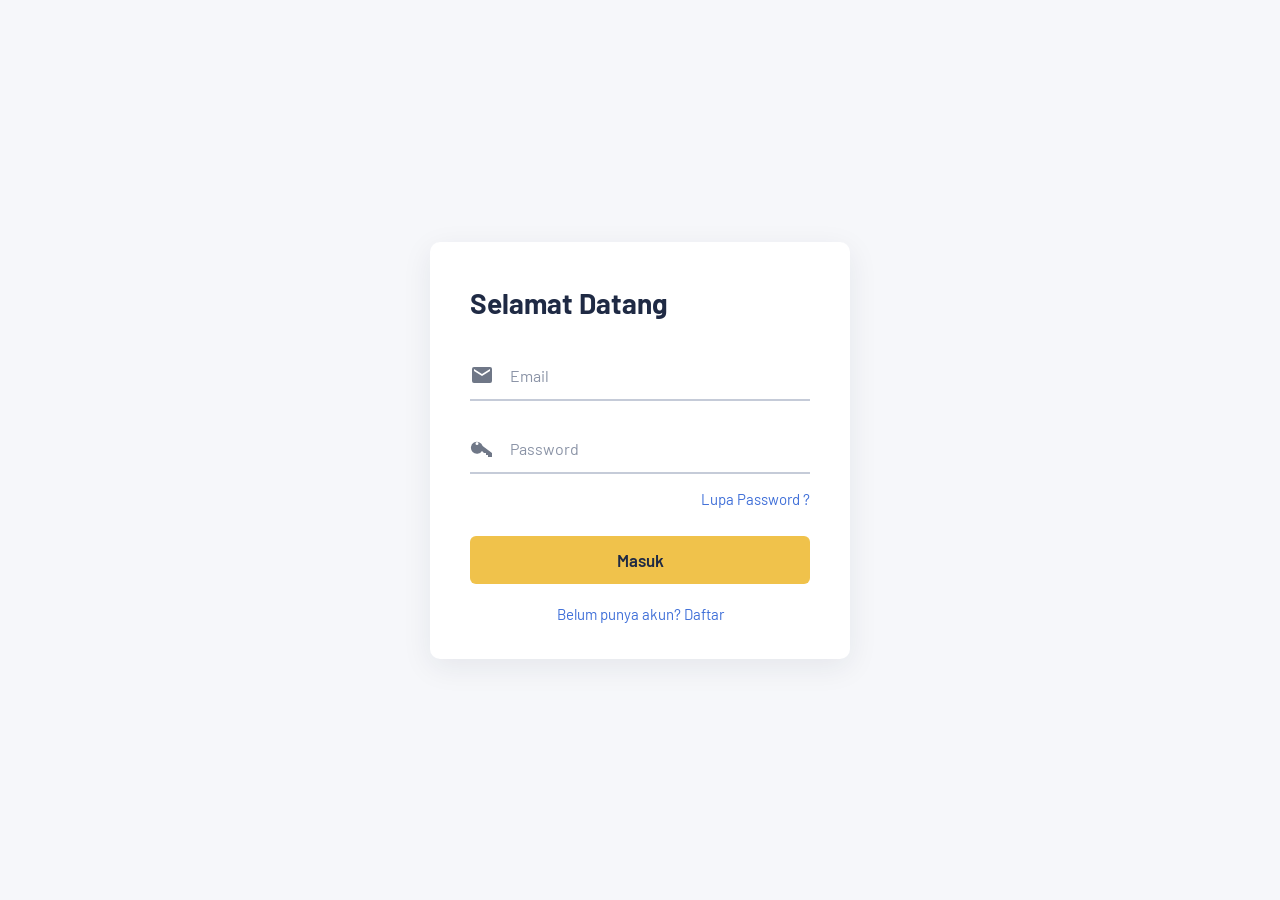
<file: index.html>
<!DOCTYPE html>
<html lang="id" data-publik>
<head>
  <meta charset="UTF-8" />
  <meta name="viewport" content="width=device-width, initial-scale=1" />
  <title>Login — SITTA Universitas Terbuka</title>

  <!-- Google Fonts -->
  <link rel="preconnect" href="https://fonts.googleapis.com" />
  <link href="https://fonts.googleapis.com/css2?family=Barlow:wght@400;500;600;700&display=swap" rel="stylesheet" />

  <!-- CSS Eksternal -->
  <link rel="stylesheet" href="css/style.css" />

<!-- data -> fungsi bersama -> logika halaman -->
<script src="js/dataBahanAjar.js"></script>
<script src="js/common.js"></script>
</head>
<body>

  <!-- ===== Form Login ===== -->
  <main class="login-card">
    <h1>Selamat Datang</h1>

    <form id="formLogin" novalidate>

      <!-- Input Email -->
      <div class="field">
        <svg viewBox="0 0 24 24" aria-hidden="true">
          <path d="M20 4H4a2 2 0 0 0-2 2v12a2 2 0 0 0 2 2h16a2 2 0 0 0 2-2V6a2 2 0 0 0-2-2Zm0 4-8 5-8-5V6l8 5 8-5v2Z"/>
        </svg>
        <input type="email" id="email" placeholder="Email"
               autocomplete="username" aria-label="Email" />
      </div>

      <!-- Input Password -->
      <div class="field">
        <svg viewBox="0 0 24 24" aria-hidden="true">
          <path d="M12.65 10A6 6 0 1 0 12 14.9L14 17h2v2h2v2h4v-4l-9.35-7ZM7 9a1.5 1.5 0 1 1 0-3 1.5 1.5 0 0 1 0 3Z"/>
        </svg>
        <input type="password" id="password" placeholder="Password"
               autocomplete="current-password" aria-label="Password" />
      </div>

      <!-- Lupa Password -->
      <button type="button" class="link-btn forgot" id="btnLupa">
        Lupa Password ?
      </button>

      <!-- Tombol Login -->
      <button type="submit" class="btn-login">Masuk</button>
    </form>

    <!-- Link Daftar -->
    <div class="register-row">
      <button type="button" class="link-btn" id="btnDaftar">
        Belum punya akun? Daftar
      </button>
    </div>
  </main>


  <!-- ===== Modal: Pesan (error / sukses) ===== -->
  <div class="overlay" id="modalPesan">
    <div class="modal" id="boxPesan"
         role="alertdialog" aria-modal="true" aria-labelledby="pesanJudul">
      <h2 id="pesanJudul"></h2>
      <p  id="pesanIsi"></p>
      <button type="button" class="btn-login" id="pesanOk">OK</button>
    </div>
  </div>

  <!-- ===== Modal: Lupa Password ===== -->
  <div class="overlay" id="modalLupa">
    <div class="modal" role="dialog" aria-modal="true" aria-labelledby="lupaJudul">
      <button type="button" class="close" data-close="modalLupa" aria-label="Tutup">&times;</button>
      <h2 id="lupaJudul">Lupa Password</h2>
      <p>Masukkan email yang terdaftar. Kami akan mengirim tautan untuk mengatur ulang password.</p>
      <form id="formLupa" novalidate>
        <div class="field">
          <svg viewBox="0 0 24 24" aria-hidden="true">
            <path d="M20 4H4a2 2 0 0 0-2 2v12a2 2 0 0 0 2 2h16a2 2 0 0 0 2-2V6a2 2 0 0 0-2-2Zm0 4-8 5-8-5V6l8 5 8-5v2Z"/>
          </svg>
          <input type="email" id="lupaEmail" placeholder="Email" aria-label="Email" />
        </div>
        <button type="submit" class="btn-login">Kirim Tautan</button>
        <div class="msg" id="lupaMsg"></div>
      </form>
    </div>
  </div>

  <!-- ===== Modal: Daftar ===== -->
  <div class="overlay" id="modalDaftar">
    <div class="modal" role="dialog" aria-modal="true" aria-labelledby="daftarJudul">
      <button type="button" class="close" data-close="modalDaftar" aria-label="Tutup">&times;</button>
      <h2 id="daftarJudul">Daftar Akun</h2>
      <p>Buat akun baru untuk mulai menggunakan website.</p>
      <form id="formDaftar" novalidate>
        <div class="field">
          <input type="email"    id="daftarEmail" placeholder="Email"                          aria-label="Email" />
        </div>
        <div class="field">
          <input type="password" id="daftarPass"  placeholder="Password (minimal 6 karakter)"  aria-label="Password" />
        </div>
        <div class="field">
          <input type="password" id="daftarPass2" placeholder="Ulangi password"                aria-label="Ulangi password" />
        </div>
        <button type="submit" class="btn-login">Daftar</button>
        <div class="msg" id="daftarMsg"></div>
      </form>
    </div>
  </div>


  <!-- ===== JavaScript Eksternal ===== -->
<script src="js/login.js"></script>
</body>
</html>
</file>
<file: css/style.css>
/* ============================================================
   style.css — SITTA Universitas Terbuka

   Daftar isi:
     1. Login            index.html      (body tanpa class)
     2. Dashboard        dashboard.html  (body.dashboard-page)
     3. Dashboard: DO, Laporan, Histori  (body.dashboard-page)
     4. Tracking         tracking.html   (body.tracking-page)
     5. Informasi Stok   stok.html       (body.stok-page)

   Agar nama class yang sama (.navbar, .field, .panel, .badge, .bar,
   .stat, main, h1, dll.) tidak saling menimpa antar halaman, setiap
   bagian dibatasi oleh class pada <body>:
     <body class="dashboard-page">   dashboard.html
     <body class="tracking-page">    tracking.html
     <body class="stok-page">        stok.html
     <body>                          index.html (login, tanpa class)
   ============================================================ */

/* Reset dasar untuk semua halaman */
* {
  box-sizing: border-box;
  margin: 0;
  padding: 0;
}

/* ============================================================
   1. LOGIN (index.html)
   Berlaku hanya jika <body> tidak memakai class halaman lain.
   ============================================================ */

:root {
  --bg: #f6f7fa;
  --card: #ffffff;
  --ink: #1f2a44;
  --muted: #8a93a6;
  --line: #c5cbd8;
  --link: #3f6fd8;
  --yellow: #f0c24b;
  --yellow-dark: #e2b035;
  --danger: #d64545;
  --ok: #2e9b5f;
}

body:not(.dashboard-page, .tracking-page, .stok-page) {
  font-family: "Barlow", "Segoe UI", Arial, sans-serif;
  background: var(--bg);
  color: var(--ink);
  min-height: 100vh;
  display: flex;
  align-items: center;
  justify-content: center;
  padding: 24px;
}

/* ---------- Kartu login ---------- */
body:not(.dashboard-page, .tracking-page, .stok-page) .login-card {
  width: 100%;
  max-width: 420px;
  background: var(--card);
  padding: 44px 40px 36px;
  border-radius: 10px;
  box-shadow: 0 8px 30px rgba(31, 42, 68, .08);
}

body:not(.dashboard-page, .tracking-page, .stok-page) .login-card h1 {
  font-size: 28px;
  font-weight: 700;
  margin-bottom: 32px;
}

body:not(.dashboard-page, .tracking-page, .stok-page) .field {
  display: flex;
  align-items: center;
  gap: 16px;
  border-bottom: 2px solid var(--line);
  padding: 6px 0;
  margin-bottom: 24px;
  transition: border-color .2s;
}

body:not(.dashboard-page, .tracking-page, .stok-page) .field:focus-within {
  border-color: var(--ink);
}

body:not(.dashboard-page, .tracking-page, .stok-page) .field svg {
  width: 24px;
  height: 24px;
  flex-shrink: 0;
  fill: #6f7787;
}

body:not(.dashboard-page, .tracking-page, .stok-page) .field input {
  flex: 1;
  border: none;
  outline: none;
  background: transparent;
  font: inherit;
  font-size: 16px;
  padding: 8px 0;
  color: var(--ink);
}

body:not(.dashboard-page, .tracking-page, .stok-page) .field input::placeholder {
  color: var(--muted);
}

body:not(.dashboard-page, .tracking-page, .stok-page) .link-btn {
  background: none;
  border: none;
  font: inherit;
  font-size: 15px;
  color: var(--link);
  cursor: pointer;
}

body:not(.dashboard-page, .tracking-page, .stok-page) .link-btn:hover {
  text-decoration: underline;
}

body:not(.dashboard-page, .tracking-page, .stok-page) .forgot {
  display: block;
  margin-left: auto;
  margin-top: -8px;
}

body:not(.dashboard-page, .tracking-page, .stok-page) .btn-login {
  width: 100%;
  margin-top: 28px;
  padding: 14px;
  border: none;
  border-radius: 6px;
  background: var(--yellow);
  color: var(--ink);
  font: inherit;
  font-size: 17px;
  font-weight: 600;
  cursor: pointer;
  transition: background .2s;
}

body:not(.dashboard-page, .tracking-page, .stok-page) .btn-login:hover {
  background: var(--yellow-dark);
}

body:not(.dashboard-page, .tracking-page, .stok-page) .register-row {
  text-align: center;
  margin-top: 20px;
}

body:not(.dashboard-page, .tracking-page, .stok-page) :focus-visible {
  outline: 3px solid var(--link);
  outline-offset: 2px;
}

/* ---------- Modal / pop-up ---------- */
body:not(.dashboard-page, .tracking-page, .stok-page) .overlay {
  position: fixed;
  inset: 0;
  background: rgba(20, 27, 45, .55);
  display: none;
  align-items: center;
  justify-content: center;
  padding: 24px;
  z-index: 10;
}

body:not(.dashboard-page, .tracking-page, .stok-page) .overlay.show {
  display: flex;
}

body:not(.dashboard-page, .tracking-page, .stok-page) .modal {
  width: 100%;
  max-width: 400px;
  background: var(--card);
  border-radius: 10px;
  padding: 32px 30px 28px;
  position: relative;
  animation: pop .18s ease-out;
}

@keyframes pop {
  from { transform: translateY(12px) scale(.97); opacity: 0; }
  to   { transform: none; opacity: 1; }
}

@media (prefers-reduced-motion: reduce) {
  body:not(.dashboard-page, .tracking-page, .stok-page) .modal { animation: none; }
}

body:not(.dashboard-page, .tracking-page, .stok-page) .modal h2 {
  font-size: 22px;
  margin-bottom: 8px;
}

body:not(.dashboard-page, .tracking-page, .stok-page) .modal p {
  color: #4b556b;
  font-size: 15px;
  line-height: 1.5;
  margin-bottom: 20px;
}

body:not(.dashboard-page, .tracking-page, .stok-page) .modal .close {
  position: absolute;
  top: 12px;
  right: 14px;
  border: none;
  background: none;
  font-size: 26px;
  line-height: 1;
  color: var(--muted);
  cursor: pointer;
}

body:not(.dashboard-page, .tracking-page, .stok-page) .modal .field {
  margin-bottom: 18px;
}

body:not(.dashboard-page, .tracking-page, .stok-page) .modal .btn-login {
  margin-top: 8px;
}

body:not(.dashboard-page, .tracking-page, .stok-page) .modal.error h2 {
  color: var(--danger);
}

body:not(.dashboard-page, .tracking-page, .stok-page) .modal.success h2 {
  color: var(--ok);
}

body:not(.dashboard-page, .tracking-page, .stok-page) .msg {
  font-size: 14px;
  margin-top: 12px;
  min-height: 18px;
}

body:not(.dashboard-page, .tracking-page, .stok-page) .msg.err {
  color: var(--danger);
}

body:not(.dashboard-page, .tracking-page, .stok-page) .msg.ok {
  color: var(--ok);
}

/* ---------- Responsive ---------- */
@media (max-width: 480px) {
  body:not(.dashboard-page, .tracking-page, .stok-page) .login-card {
    padding: 32px 22px 28px;
  }
}

/* ============================================================
   2. DASHBOARD (dashboard.html)
   Tema Universitas Terbuka: top bar kuning, navbar putih, shortcut cards.
   ============================================================ */

/* ── Variabel Tambahan ── */
:root {
  --ut-yellow:      #f5c400;
  --ut-yellow-dark: #d9ae00;
  --ut-blue:        #003087;
  --ut-blue-light:  #1a4faa;
  --ut-white:       #ffffff;
  --ut-bg:          #f4f5f7;
  --ut-border:      #dde1ea;
  --ut-text:        #1f2a44;
  --ut-muted:       #6b7280;
  --ut-shadow:      0 2px 10px rgba(0, 48, 135, .10);
  --ut-radius:      8px;
}

/* ── Reset body untuk dashboard ── */
body.dashboard-page {
  font-family: "Barlow", "Segoe UI", Arial, sans-serif;
  background: var(--ut-bg);
  color: var(--ut-text);
  margin: 0;
  padding: 0;
  min-height: 100vh;
  display: block;           /* override flex dari halaman login */
  align-items: unset;
  justify-content: unset;
}

/* ============================================================
   TOP BAR (kuning) — seperti baris pengumuman di ut.ac.id
   ============================================================ */
body:is(.dashboard-page, .tracking-page, .stok-page) .topbar {
  background: var(--ut-yellow);
  padding: 6px 32px;
  display: flex;
  align-items: center;
  justify-content: space-between;
  gap: 12px;
  min-height: 38px;
}

body:is(.dashboard-page, .tracking-page, .stok-page) .topbar-left {
  display: flex;
  align-items: center;
  gap: 8px;
  font-size: 13px;
  font-weight: 500;
  color: var(--ut-blue);
}

body:is(.dashboard-page, .tracking-page, .stok-page) .topbar-left .topbar-icon {
  font-size: 15px;
}

body:is(.dashboard-page, .tracking-page, .stok-page) .topbar-right {
  display: flex;
  align-items: center;
  gap: 14px;
}

/* Kotak pencarian di top bar */
body:is(.dashboard-page, .tracking-page, .stok-page) .topbar-search {
  display: flex;
  align-items: center;
  background: var(--ut-white);
  border-radius: 20px;
  padding: 4px 12px;
  gap: 6px;
  border: 1.5px solid rgba(0,48,135,.15);
}

body:is(.dashboard-page, .tracking-page, .stok-page) .topbar-search input {
  border: none;
  outline: none;
  font: inherit;
  font-size: 13px;
  width: 180px;
  background: transparent;
  color: var(--ut-text);
}

body:is(.dashboard-page, .tracking-page, .stok-page) .topbar-search input::placeholder { color: var(--ut-muted); }

body:is(.dashboard-page, .tracking-page, .stok-page) .topbar-search svg {
  width: 15px; height: 15px;
  fill: var(--ut-muted);
  flex-shrink: 0;
}

/* Info pengguna di top bar kanan */
body:is(.dashboard-page, .tracking-page, .stok-page) .topbar-user {
  display: flex;
  align-items: center;
  gap: 8px;
  font-size: 13px;
  font-weight: 500;
  color: var(--ut-blue);
}

body:is(.dashboard-page, .tracking-page, .stok-page) .topbar-avatar {
  width: 28px; height: 28px;
  background: var(--ut-blue);
  border-radius: 50%;
  display: flex; align-items: center; justify-content: center;
  color: var(--ut-white);
  font-size: 12px;
  font-weight: 700;
}

body:is(.dashboard-page, .tracking-page, .stok-page) .topbar-logout {
  background: none;
  border: 1.5px solid var(--ut-blue);
  border-radius: 4px;
  padding: 3px 10px;
  font: inherit;
  font-size: 12px;
  font-weight: 600;
  color: var(--ut-blue);
  cursor: pointer;
  transition: all .18s;
}

body:is(.dashboard-page, .tracking-page, .stok-page) .topbar-logout:hover {
  background: var(--ut-blue);
  color: var(--ut-white);
}

/* ============================================================
   NAVBAR (putih) — seperti baris navigasi utama di ut.ac.id
   ============================================================ */
body:is(.dashboard-page, .tracking-page, .stok-page) .navbar {
  background: var(--ut-white);
  border-bottom: 1px solid var(--ut-border);
  box-shadow: var(--ut-shadow);
  position: sticky;
  top: 0;
  z-index: 100;
  padding: 0 32px;
  display: flex;
  align-items: center;
  justify-content: space-between;
  min-height: 62px;
}

/* Logo bagian kiri */
body:is(.dashboard-page, .tracking-page, .stok-page) .navbar-brand {
  display: flex;
  align-items: center;
  gap: 10px;
  text-decoration: none;
  flex-shrink: 0;
}

body:is(.dashboard-page, .tracking-page, .stok-page) .navbar-brand .brand-logo {
  width: 44px; height: 44px;
  background: var(--ut-blue);
  border-radius: 50%;
  display: flex; align-items: center; justify-content: center;
  color: var(--ut-white);
  font-size: 14px;
  font-weight: 800;
  letter-spacing: -0.5px;
  border: 2px solid var(--ut-yellow);
}

body:is(.dashboard-page, .tracking-page, .stok-page) .navbar-brand .brand-text {
  display: flex;
  flex-direction: column;
  line-height: 1.2;
}

body:is(.dashboard-page, .tracking-page, .stok-page) .navbar-brand .brand-name {
  font-size: 14px;
  font-weight: 700;
  color: var(--ut-blue);
}

body:is(.dashboard-page, .tracking-page, .stok-page) .navbar-brand .brand-sub {
  font-size: 10px;
  color: var(--ut-muted);
  font-weight: 400;
}

/* Menu navigasi utama */
body:is(.dashboard-page, .tracking-page, .stok-page) .menu {
  list-style: none;
  display: flex;
  align-items: center;
  gap: 4px;
  margin: 0;
  padding: 0;
}

body:is(.dashboard-page, .tracking-page, .stok-page) .menu > li > a,
body:is(.dashboard-page, .tracking-page, .stok-page) .menu > li > .drop-btn {
  display: inline-flex;
  align-items: center;
  gap: 4px;
  padding: 8px 14px;
  font: inherit;
  font-size: 14px;
  font-weight: 500;
  color: var(--ut-text);
  text-decoration: none;
  border: none;
  background: none;
  cursor: pointer;
  border-radius: var(--ut-radius);
  transition: background .18s, color .18s;
  white-space: nowrap;
}

body:is(.dashboard-page, .tracking-page, .stok-page) .menu > li > a:hover,
body:is(.dashboard-page, .tracking-page, .stok-page) .menu > li > .drop-btn:hover {
  background: rgba(0, 48, 135, .07);
  color: var(--ut-blue);
}

body:is(.dashboard-page, .tracking-page, .stok-page) .menu > li > a.active,
body:is(.dashboard-page, .tracking-page, .stok-page) .menu > li > a:focus {
  background: rgba(0, 48, 135, .10);
  color: var(--ut-blue);
  font-weight: 600;
}

/* Tombol MyUT / aksi utama */
body:is(.dashboard-page, .tracking-page, .stok-page) .btn-myut {
  display: inline-flex;
  align-items: center;
  padding: 7px 18px;
  border: 2px solid var(--ut-blue);
  border-radius: var(--ut-radius);
  font: inherit;
  font-size: 14px;
  font-weight: 600;
  color: var(--ut-blue);
  background: none;
  cursor: pointer;
  text-decoration: none;
  transition: all .18s;
  white-space: nowrap;
}

body:is(.dashboard-page, .tracking-page, .stok-page) .btn-myut:hover {
  background: var(--ut-blue);
  color: var(--ut-white);
}

/* ── Dropdown ── */
body:is(.dashboard-page, .tracking-page, .stok-page) .dropdown {
  position: relative;
}

body:is(.dashboard-page, .tracking-page, .stok-page) .dropdown-menu {
  position: absolute;
  top: calc(100% + 6px);
  left: 0;
  background: var(--ut-white);
  border: 1px solid var(--ut-border);
  border-radius: var(--ut-radius);
  box-shadow: 0 8px 24px rgba(0,48,135,.12);
  list-style: none;
  padding: 6px 0;
  min-width: 220px;
  display: none;
  z-index: 200;
}

body:is(.dashboard-page, .tracking-page, .stok-page) .dropdown-menu li a {
  display: block;
  padding: 9px 18px;
  font-size: 13.5px;
  color: var(--ut-text);
  text-decoration: none;
  transition: background .15s;
}

body:is(.dashboard-page, .tracking-page, .stok-page) .dropdown-menu li a:hover {
  background: rgba(0,48,135,.07);
  color: var(--ut-blue);
}

body:is(.dashboard-page, .tracking-page, .stok-page) .dropdown.open > .dropdown-menu {
  display: block;
}

/* ── Hamburger (mobile) ── */
body:is(.dashboard-page, .tracking-page, .stok-page) .toggle {
  display: none;
  background: none;
  border: none;
  font-size: 22px;
  cursor: pointer;
  color: var(--ut-blue);
  padding: 4px 8px;
  border-radius: 6px;
}

body:is(.dashboard-page, .tracking-page, .stok-page) .toggle:hover { background: rgba(0,48,135,.08); }

/* ============================================================
   KONTEN UTAMA — Main
   ============================================================ */
body.dashboard-page main {
  max-width: 1100px;
  margin: 0 auto;
  padding: 36px 32px 60px;
}

/* Judul halaman */
body.dashboard-page main h1 {
  font-size: 24px;
  font-weight: 700;
  color: var(--ut-blue);
  margin-bottom: 4px;
}

/* Teks greeting (Selamat pagi/siang/sore) */
body.dashboard-page .greeting {
  font-size: 15px;
  color: var(--ut-muted);
  margin-bottom: 2px;
}

/* Jam live */
body.dashboard-page .clock {
  font-size: 13px;
  color: var(--ut-muted);
  margin-bottom: 32px;
  font-weight: 500;
}

/* ============================================================
   SHORTCUT CARDS — grid 4 kartu pintasan
   ============================================================ */
body.dashboard-page .shortcuts {
  display: grid;
  grid-template-columns: repeat(4, 1fr);
  gap: 18px;
  margin-top: 8px;
}

body.dashboard-page .shortcut {
  background: var(--ut-white);
  border: 1.5px solid var(--ut-border);
  border-radius: 10px;
  padding: 24px 20px;
  text-decoration: none;
  color: var(--ut-text);
  display: flex;
  flex-direction: column;
  gap: 8px;
  box-shadow: var(--ut-shadow);
  transition: border-color .2s, transform .2s, box-shadow .2s;
  position: relative;
  overflow: hidden;
}

/* Garis aksen kuning di atas kartu */
body.dashboard-page .shortcut::before {
  content: "";
  position: absolute;
  top: 0; left: 0; right: 0;
  height: 4px;
  background: var(--ut-yellow);
  border-radius: 10px 10px 0 0;
}

body.dashboard-page .shortcut:hover {
  border-color: var(--ut-blue);
  transform: translateY(-3px);
  box-shadow: 0 8px 24px rgba(0, 48, 135, .14);
}

body.dashboard-page .shortcut strong {
  font-size: 15px;
  font-weight: 700;
  color: var(--ut-blue);
}

body.dashboard-page .shortcut span {
  font-size: 13px;
  color: var(--ut-muted);
  line-height: 1.5;
}

/* ============================================================
   RESPONSIVE
   ============================================================ */
@media (max-width: 900px) {
  body.dashboard-page .shortcuts {
    grid-template-columns: repeat(2, 1fr);
  }

  body:is(.dashboard-page, .tracking-page, .stok-page) .topbar-search {
    display: none;
  }
}

@media (max-width: 700px) {
  body:is(.dashboard-page, .tracking-page, .stok-page) .navbar {
    padding: 0 16px;
    flex-wrap: wrap;
    gap: 8px;
  }

  body:is(.dashboard-page, .tracking-page, .stok-page) .toggle {
    display: block;
  }

  body:is(.dashboard-page, .tracking-page, .stok-page) .menu {
    display: none;
    flex-direction: column;
    align-items: flex-start;
    width: 100%;
    padding: 8px 0 12px;
    gap: 2px;
  }

  body:is(.dashboard-page, .tracking-page, .stok-page) .menu.open,
  body:is(.dashboard-page, .tracking-page, .stok-page) .menu.show {
    display: flex;
  }

  body:is(.dashboard-page, .tracking-page, .stok-page) .menu > li > a,
body:is(.dashboard-page, .tracking-page, .stok-page) .menu > li > .drop-btn {
    width: 100%;
    padding: 10px 12px;
  }

  body:is(.dashboard-page, .tracking-page, .stok-page) .dropdown-menu {
    position: static;
    box-shadow: none;
    border: none;
    border-left: 3px solid var(--ut-yellow);
    border-radius: 0;
    padding-left: 8px;
  }

  body.dashboard-page main {
    padding: 24px 16px 40px;
  }

  body.dashboard-page .shortcuts {
    grid-template-columns: 1fr;
  }

  body:is(.dashboard-page, .tracking-page, .stok-page) .topbar {
    padding: 6px 16px;
    flex-wrap: wrap;
  }
}

/* ============================================================
   3. DASHBOARD — Cari DO, Laporan & Histori
   Form pencarian DO dan panel monitoring / rekap / histori.
   ============================================================ */

/* =========================================================
   dashboard-do.css — gaya untuk kotak pencarian & hasil DO
   (sudah digabung ke style.css)
   ========================================================= */

body.dashboard-page .do-section {
  --do-kuning: #fdb913;
  --do-biru: #1a4a8a;
  --do-hijau: #1e8e4e;
  --do-oranye: #d9730d;
  --do-teks: #1f2a37;
  --do-abu: #6b7280;
  --do-garis: #e3e7ee;
  --do-latar: #ffffff;

  margin: 2rem 0;
  font-family: "Barlow", system-ui, sans-serif;
  color: var(--do-teks);
}

body.dashboard-page .do-section h2 {
  margin: 0 0 .25rem;
  font-size: 1.35rem;
  font-weight: 700;
}
body.dashboard-page .do-section .do-intro {
  margin: 0 0 1rem;
  color: var(--do-abu);
}

/* ---------- Form ---------- */
body.dashboard-page .do-form {
  display: flex;
  gap: .5rem;
  max-width: 560px;
}
body.dashboard-page .do-form input {
  flex: 1;
  min-width: 0;
  padding: .7rem .9rem;
  font: inherit;
  border: 1.5px solid var(--do-garis);
  border-radius: 6px;
  background: var(--do-latar);
}
body.dashboard-page .do-form input:focus-visible,
body.dashboard-page .do-form button:focus-visible {
  outline: 3px solid var(--do-biru);
  outline-offset: 2px;
}
body.dashboard-page .do-form button {
  padding: .7rem 1.4rem;
  font: inherit;
  font-weight: 600;
  color: #1b1b1b;
  background: var(--do-kuning);
  border: 0;
  border-radius: 6px;
  cursor: pointer;
}
body.dashboard-page .do-form button:hover:not(:disabled) { filter: brightness(.95); }
body.dashboard-page .do-form button:disabled { opacity: .6; cursor: wait; }

body.dashboard-page .do-hint {
  margin: .5rem 0 0;
  font-size: .85rem;
  color: var(--do-abu);
}

/* ---------- Hasil ---------- */
body.dashboard-page #hasilDO { margin-top: 1.25rem; max-width: 760px; }

body.dashboard-page .do-loading {
  padding: 1rem;
  color: var(--do-abu);
}
body.dashboard-page .do-error {
  padding: .9rem 1rem;
  color: #8a1c1c;
  background: #fdecec;
  border-left: 4px solid #d33;
  border-radius: 4px;
}

body.dashboard-page .do-card {
  background: var(--do-latar);
  border: 1px solid var(--do-garis);
  border-radius: 8px;
  padding: 1.25rem 1.5rem 1.5rem;
}

body.dashboard-page .do-head {
  display: flex;
  justify-content: space-between;
  align-items: flex-start;
  gap: 1rem;
  flex-wrap: wrap;
}
body.dashboard-page .do-label { margin: 0; font-size: .85rem; color: var(--do-abu); }
body.dashboard-page .do-nama { margin: .1rem 0; font-size: 1.5rem; font-weight: 700; }
body.dashboard-page .do-nim { margin: 0; color: var(--do-abu); font-size: .9rem; }

/* Badge status */
body.dashboard-page .badge {
  padding: .35rem .8rem;
  font-size: .85rem;
  font-weight: 600;
  border-radius: 999px;
  white-space: nowrap;
}
body.dashboard-page .badge-proses { background: #fdf0e1; color: #9a4f08; }
body.dashboard-page .badge-perjalanan { background: #e4edfa; color: #123a73; }
body.dashboard-page .badge-selesai { background: #e0f4e8; color: #136b38; }

/* Progress bar */
body.dashboard-page .do-progress {
  display: flex;
  align-items: center;
  gap: .75rem;
  margin: 1.25rem 0 1rem;
}
body.dashboard-page .bar {
  flex: 1;
  height: 12px;
  background: #eef1f6;
  border-radius: 999px;
  overflow: hidden;
}
body.dashboard-page .bar-fill {
  height: 100%;
  border-radius: 999px;
  transition: width .9s ease;
}
body.dashboard-page .bar-proses { background: var(--do-oranye); }
body.dashboard-page .bar-perjalanan { background: var(--do-biru); }
body.dashboard-page .bar-selesai { background: var(--do-hijau); }
body.dashboard-page .bar-persen { font-weight: 600; min-width: 3ch; text-align: right; }

/* Stepper */
body.dashboard-page .stepper {
  list-style: none;
  margin: 0 0 1.5rem;
  padding: 0;
  display: flex;
  justify-content: space-between;
  gap: .25rem;
}
body.dashboard-page .step {
  flex: 1;
  display: flex;
  flex-direction: column;
  align-items: center;
  text-align: center;
  gap: .4rem;
  font-size: .8rem;
  color: var(--do-abu);
}
body.dashboard-page .step-dot {
  width: 22px;
  height: 22px;
  display: grid;
  place-items: center;
  font-size: .75rem;
  color: #fff;
  background: #cfd5e0;
  border-radius: 50%;
}
body.dashboard-page .step.done .step-dot { background: var(--do-hijau); }
body.dashboard-page .step.current .step-dot { background: var(--do-biru); box-shadow: 0 0 0 4px #dbe6f7; }
body.dashboard-page .step.done,
body.dashboard-page .step.current { color: var(--do-teks); font-weight: 600; }

/* Tabel detail */
body.dashboard-page .do-table {
  width: 100%;
  border-collapse: collapse;
  margin-bottom: 1.5rem;
}
body.dashboard-page .do-table th,
body.dashboard-page .do-table td {
  padding: .65rem .25rem;
  text-align: left;
  border-bottom: 1px solid var(--do-garis);
}
body.dashboard-page .do-table th { width: 38%; font-weight: 500; color: var(--do-abu); }
body.dashboard-page .do-table .harga { font-weight: 700; font-size: 1.05rem; }

/* Riwayat */
body.dashboard-page .riwayat-judul { margin: 0 0 .6rem; font-size: 1rem; }
body.dashboard-page .riwayat {
  list-style: none;
  margin: 0;
  padding: 0 0 0 1rem;
  border-left: 2px solid var(--do-garis);
}
body.dashboard-page .riwayat li {
  position: relative;
  display: flex;
  flex-direction: column;
  padding: 0 0 .9rem .9rem;
}
body.dashboard-page .riwayat li::before {
  content: "";
  position: absolute;
  left: -1.4rem;
  top: .35rem;
  width: 10px;
  height: 10px;
  background: #cfd5e0;
  border-radius: 50%;
}
body.dashboard-page .riwayat li.latest::before { background: var(--do-biru); }
body.dashboard-page .riwayat time { font-size: .8rem; color: var(--do-abu); }
body.dashboard-page .riwayat li.latest span { font-weight: 600; }

/* Mobile */
@media (max-width: 600px) {
  body.dashboard-page .do-form { flex-direction: column; }
  body.dashboard-page .stepper { flex-direction: column; align-items: flex-start; gap: .6rem; }
  body.dashboard-page .step { flex-direction: row; text-align: left; gap: .6rem; }
  body.dashboard-page .do-table th { width: 42%; }
}

@media (prefers-reduced-motion: reduce) {
  body.dashboard-page .bar-fill { transition: none; }
}

/* =========================================================
   Panel Laporan & Histori
   ========================================================= */
body.dashboard-page .panel {
  --do-kuning: #fdb913;
  --do-biru: #1a4a8a;
  --do-hijau: #1e8e4e;
  --do-oranye: #d9730d;
  --do-teks: #1f2a37;
  --do-abu: #6b7280;
  --do-garis: #e3e7ee;

  margin: 2rem 0;
  padding: 1.25rem 1.5rem 1.5rem;
  font-family: "Barlow", system-ui, sans-serif;
  color: var(--do-teks);
  background: #fff;
  border: 1px solid var(--do-garis);
  border-top: 4px solid var(--do-kuning);
  border-radius: 8px;
}
body.dashboard-page .panel[hidden] { display: none; }

body.dashboard-page .panel-head {
  display: flex;
  justify-content: space-between;
  align-items: center;
  gap: 1rem;
  margin-bottom: 1rem;
}
body.dashboard-page .panel-head h2 { margin: 0; font-size: 1.3rem; font-weight: 700; }

body.dashboard-page .panel-close,
body.dashboard-page .btn-unduh,
body.dashboard-page .btn-detail {
  font: inherit;
  font-weight: 600;
  border-radius: 6px;
  cursor: pointer;
}
body.dashboard-page .panel-close {
  padding: .4rem .9rem;
  color: var(--do-teks);
  background: #fff;
  border: 1.5px solid var(--do-garis);
}
body.dashboard-page .panel-close:hover { background: #f3f5f9; }

body.dashboard-page .btn-unduh {
  padding: .6rem 1rem;
  color: #1b1b1b;
  background: var(--do-kuning);
  border: 0;
}
body.dashboard-page .btn-detail {
  padding: .3rem .7rem;
  font-size: .85rem;
  color: var(--do-biru);
  background: #fff;
  border: 1.5px solid var(--do-biru);
}
body.dashboard-page .btn-detail:hover { background: #e4edfa; }

body.dashboard-page .panel button:focus-visible,
body.dashboard-page .panel input:focus-visible,
body.dashboard-page .panel select:focus-visible {
  outline: 3px solid var(--do-biru);
  outline-offset: 2px;
}

/* Alat filter */
body.dashboard-page .panel-tools {
  display: flex;
  flex-wrap: wrap;
  gap: .5rem;
  margin-bottom: 1rem;
}
body.dashboard-page .panel-tools input,
body.dashboard-page .panel-tools select {
  padding: .6rem .8rem;
  font: inherit;
  background: #fff;
  border: 1.5px solid var(--do-garis);
  border-radius: 6px;
}
body.dashboard-page .panel-tools input { flex: 1; min-width: 220px; }

/* Tabel */
body.dashboard-page .tbl-wrap { overflow-x: auto; }
body.dashboard-page .tbl {
  width: 100%;
  border-collapse: collapse;
  font-size: .95rem;
}
body.dashboard-page .tbl caption {
  padding: 0 0 .4rem;
  text-align: left;
  font-weight: 700;
}
body.dashboard-page .tbl th,
body.dashboard-page .tbl td {
  padding: .6rem .6rem;
  text-align: left;
  vertical-align: middle;
  border-bottom: 1px solid var(--do-garis);
}
body.dashboard-page .tbl thead th {
  font-weight: 600;
  color: var(--do-abu);
  background: #f6f8fb;
  white-space: nowrap;
}
body.dashboard-page .tbl td.angka { text-align: right; white-space: nowrap; font-weight: 600; }
body.dashboard-page .tbl td.kosong { padding: 1.5rem; text-align: center; color: var(--do-abu); }

body.dashboard-page .kolom-progres { min-width: 150px; }
body.dashboard-page .progres-mini { display: flex; align-items: center; gap: .5rem; }
body.dashboard-page .progres-mini .bar { height: 8px; }
body.dashboard-page .progres-mini span { min-width: 3ch; font-size: .85rem; text-align: right; }

body.dashboard-page .badge-batal { background: #f1f2f4; color: #555b66; }

body.dashboard-page .panel-note { margin: .75rem 0 0; font-size: .9rem; color: var(--do-abu); }

/* Rekap */
body.dashboard-page .rekap-stats {
  display: grid;
  grid-template-columns: repeat(auto-fit, minmax(170px, 1fr));
  gap: .75rem;
  margin-bottom: 1.5rem;
}
body.dashboard-page .stat {
  display: flex;
  flex-direction: column;
  gap: .15rem;
  padding: .8rem 1rem;
  background: #f6f8fb;
  border-left: 4px solid var(--do-biru);
  border-radius: 4px;
}
body.dashboard-page .stat-nilai { font-size: 1.4rem; font-weight: 700; }
body.dashboard-page .stat-label { font-size: .85rem; color: var(--do-abu); }

body.dashboard-page .rekap-grid {
  display: grid;
  grid-template-columns: repeat(auto-fit, minmax(300px, 1fr));
  gap: 1.5rem;
}

@media (max-width: 600px) {
  body.dashboard-page .panel { padding: 1rem; }
  body.dashboard-page .panel-tools input { min-width: 100%; }
}

/* ============================================================
   4. HALAMAN VUE: TRACKING (tracking.html) + STOK (stok.html)
   Komponen dipakai bersama oleh kedua halaman: kartu biru, progress
   bar, timeline, form, tabel, badge, tombol.
   ============================================================ */

/* =========================================================
   tracking.css — Halaman Tracking Pengiriman (SITTA UT)
   ========================================================= */

/* ---------- Konten ---------- */
body:is(.tracking-page, .stok-page) h1 { font-size: 24px; font-weight: 700; margin-bottom: 20px; color: var(--ut-blue); }

body:is(.tracking-page, .stok-page) .search {
  border-top: 4px solid var(--yellow);
  display: flex; align-items: center; gap: 14px; flex-wrap: wrap;
  background: #fff; padding: 20px; border-radius: 8px; box-shadow: 0 2px 8px rgba(31,42,68,.06);
}
body:is(.tracking-page, .stok-page) .search label { font-weight: 500; font-size: 15px; }
body:is(.tracking-page, .stok-page) .search input {
  flex: 1; min-width: 200px; padding: 10px 12px; font: inherit; font-size: 15px;
  border: 1px solid var(--line); border-radius: 4px; color: var(--ink);
}
body:is(.tracking-page, .stok-page) .btn-cari {
  padding: 10px 34px; border: none; border-radius: 20px; background: var(--yellow);
  color: var(--ink); font: inherit; font-size: 15px; font-weight: 600; cursor: pointer; transition: background .2s;
}
body:is(.tracking-page, .stok-page) .btn-cari:hover { background: var(--yellow-dark); }
body:is(.tracking-page, .stok-page) .hint { margin-top: 10px; font-size: 13px; color: var(--muted); }
body:is(.tracking-page, .stok-page) .hint code { background: #eceef4; padding: 1px 6px; border-radius: 3px; }

body:is(.tracking-page, .stok-page) .error {
  margin-top: 20px; padding: 14px 18px; background: #fdecec; color: #a12b2b;
  border-radius: 6px; font-size: 15px;
}

/* ---------- Hasil ---------- */
body:is(.tracking-page, .stok-page) #hasil { margin-top: 24px; }
body:is(.tracking-page, .stok-page) .kartu {
  background: var(--blue); color: #fff; border-radius: 10px; padding: 24px 26px;
  display: grid; grid-template-columns: 1fr auto; gap: 6px 20px;
}
body:is(.tracking-page, .stok-page) .kartu .nama { font-size: 20px; font-weight: 700; letter-spacing: .3px; }
body:is(.tracking-page, .stok-page) .kartu .tgl { text-align: right; font-size: 14px; opacity: .9; }
body:is(.tracking-page, .stok-page) .kartu .nim { font-size: 20px; font-weight: 500; }
body:is(.tracking-page, .stok-page) .kartu .rute { grid-column: 1 / -1; margin-top: 14px; font-size: 13px; letter-spacing: .4px; text-transform: uppercase; }
body:is(.tracking-page, .stok-page) .kartu .alamat { grid-column: 1 / -1; font-size: 12.5px; opacity: .85; text-transform: uppercase; }

body:is(.tracking-page, .stok-page) .panel { border-top: 4px solid var(--yellow); background: #fff; border-radius: 10px; padding: 22px 26px; margin-top: 18px; box-shadow: 0 2px 8px rgba(31,42,68,.06); }
body:is(.tracking-page, .stok-page) .panel h2 { font-size: 17px; font-weight: 700; margin-bottom: 16px; }

body:is(.tracking-page, .stok-page) .status-row { display: flex; align-items: center; justify-content: space-between; gap: 12px; margin-bottom: 10px; }
body:is(.tracking-page, .stok-page) .badge { padding: 4px 14px; border-radius: 14px; font-size: 13.5px; font-weight: 600; background: #fff3d1; color: #8a6400; }
body:is(.tracking-page, .stok-page) .badge.selesai { background: #dff3e7; color: var(--ok); }
body:is(.tracking-page, .stok-page) .persen { font-size: 14px; color: var(--muted); }
body:is(.tracking-page, .stok-page) .bar { height: 12px; background: #e6e9f1; border-radius: 6px; overflow: hidden; }
body:is(.tracking-page, .stok-page) .bar > div { height: 100%; width: 0; background: var(--yellow); border-radius: 6px; transition: width .6s ease; }
body:is(.tracking-page, .stok-page) .bar > div.selesai { background: var(--ok); }
@media (prefers-reduced-motion: reduce) { body:is(.tracking-page, .stok-page) .bar > div { transition: none; } }

body:is(.tracking-page, .stok-page) .detail { display: grid; grid-template-columns: repeat(auto-fit, minmax(170px, 1fr)); gap: 18px; margin-top: 22px; }
body:is(.tracking-page, .stok-page) .detail dt { font-size: 13px; color: var(--muted); margin-bottom: 3px; }
body:is(.tracking-page, .stok-page) .detail dd { font-size: 16px; font-weight: 600; }

/* Timeline "Perjalanan Paket" */
body:is(.tracking-page, .stok-page) .timeline { list-style: none; position: relative; padding-left: 30px; }
body:is(.tracking-page, .stok-page) .timeline::before { content: ""; position: absolute; left: 6px; top: 8px; bottom: 8px; width: 2px; background: var(--yellow); }
body:is(.tracking-page, .stok-page) .timeline li { position: relative; display: flex; justify-content: space-between; gap: 16px; padding: 10px 0; }
body:is(.tracking-page, .stok-page) .timeline li::before {
  content: ""; position: absolute; left: -30px; top: 15px; width: 14px; height: 14px;
  background: var(--yellow); border-radius: 50%;
}
body:is(.tracking-page, .stok-page) .timeline .ket { font-size: 15px; font-weight: 500; }
body:is(.tracking-page, .stok-page) .timeline .ket small { display: block; font-size: 12.5px; color: var(--muted); font-weight: 400; margin-top: 2px; }
body:is(.tracking-page, .stok-page) .timeline .waktu { font-size: 13.5px; color: var(--muted); white-space: nowrap; }

body:is(.tracking-page, .stok-page) :focus-visible { outline: 3px solid #3f6fd8; outline-offset: 2px; }

/* ---------- Responsif ---------- */
@media (max-width: 760px) {
  body:is(.tracking-page, .stok-page) .kartu { grid-template-columns: 1fr; }
  body:is(.tracking-page, .stok-page) .kartu .tgl { text-align: left; }
  body:is(.tracking-page, .stok-page) .timeline li { flex-direction: column; gap: 2px; }
}

/* ============================================================
   (lanjutan) Informasi Stok: ringkasan, tabel, form, badge, sampul.
   ============================================================ */

/* =========================================================
   stok.css — Halaman Informasi Bahan Ajar (SITTA UT)
   Tampilan selaras dengan halaman tracking.
   ========================================================= */

body:is(.tracking-page, .stok-page) {
  --nav: #222222;
  --nav-text: #d8d8d8;
  --active: #d9383a;
  --ink: #1f2a44;
  --muted: #6b7488;
  --bg: #f4f5f7;
  --yellow: #f5c400;
  --yellow-dark: #d9ae00;
  --blue: #003087;
  --line: #c5cbd8;
  --ok: #2e9b5f;
  --warn: #c76a0a;
  --bad: #c0392b;
}

body:is(.tracking-page, .stok-page) {
  font-family: "Barlow", "Segoe UI", Arial, sans-serif;
  background: var(--bg);
  color: var(--ink);
  min-height: 100vh;
}

/* ---------- Konten ---------- */
body:is(.tracking-page, .stok-page) main { max-width: 1100px; margin: 0 auto; padding: 24px 24px 56px; }
body:is(.tracking-page, .stok-page) .back { display: inline-block; font-size: 14px; color: #3f6fd8; text-decoration: none; margin-bottom: 16px; }
body:is(.tracking-page, .stok-page) .back:hover { text-decoration: underline; }
body:is(.tracking-page, .stok-page) h1 { font-size: 24px; font-weight: 700; color: var(--ut-blue); }
body:is(.tracking-page, .stok-page) .sub { margin: 2px 0 20px; color: var(--muted); font-size: 15px; }

/* Ringkasan */
body:is(.tracking-page, .stok-page) .ringkasan {
  display: grid;
  grid-template-columns: repeat(auto-fit, minmax(190px, 1fr));
  gap: 12px;
  margin-bottom: 20px;
}
body:is(.tracking-page, .stok-page) .stat {
  display: flex; flex-direction: column; gap: 2px;
  padding: 14px 18px; background: #fff; border-radius: 8px;
  border-left: 4px solid var(--blue);
  box-shadow: 0 2px 8px rgba(31,42,68,.06);
}
body:is(.tracking-page, .stok-page) .stat.peringatan { border-left-color: var(--warn); }
body:is(.tracking-page, .stok-page) .stat-nilai { font-size: 26px; font-weight: 700; }
body:is(.tracking-page, .stok-page) .stat-label { font-size: 13.5px; color: var(--muted); }

/* Toolbar */
body:is(.tracking-page, .stok-page) .toolbar { display: flex; flex-wrap: wrap; gap: 10px; margin-bottom: 14px; }
body:is(.tracking-page, .stok-page) .toolbar input,
body:is(.tracking-page, .stok-page) .toolbar select {
  padding: 10px 12px; font: inherit; font-size: 15px; color: var(--ink);
  background: #fff; border: 1px solid var(--line); border-radius: 4px;
}
body:is(.tracking-page, .stok-page) .toolbar input { flex: 1; min-width: 220px; }

body:is(.tracking-page, .stok-page) .btn {
  padding: 10px 22px; border: none; border-radius: 20px; font: inherit; font-size: 15px;
  font-weight: 600; cursor: pointer; transition: background .2s;
}
body:is(.tracking-page, .stok-page) .btn-utama { background: var(--yellow); color: var(--ink); }
body:is(.tracking-page, .stok-page) .btn-utama:hover { background: var(--yellow-dark); }
body:is(.tracking-page, .stok-page) .btn-sekunder { background: #fff; color: var(--ink); border: 1.5px solid var(--line); }
body:is(.tracking-page, .stok-page) .btn-sekunder:hover { background: #eef0f6; }

/* Pesan sukses */
body:is(.tracking-page, .stok-page) .pesan {
  margin-bottom: 14px; padding: 12px 16px; border-radius: 6px; font-size: 15px;
  background: #dff3e7; color: #1c6b40;
}

/* Form tambah */
body:is(.tracking-page, .stok-page) .panel-tambah {
  margin-bottom: 18px; padding: 20px 22px; background: #fff; border-radius: 10px;
  border-top: 4px solid var(--yellow); box-shadow: 0 2px 8px rgba(31,42,68,.06);
}
body:is(.tracking-page, .stok-page) .panel-tambah h2 { font-size: 17px; margin-bottom: 14px; }
body:is(.tracking-page, .stok-page) .form-grid { display: grid; grid-template-columns: repeat(3, 1fr); gap: 14px 16px; }
body:is(.tracking-page, .stok-page) .field { display: flex; flex-direction: column; gap: 4px; }
body:is(.tracking-page, .stok-page) .field.lebar { grid-column: 1 / -1; }
body:is(.tracking-page, .stok-page) .field label { font-size: 13px; color: var(--muted); }
body:is(.tracking-page, .stok-page) .field input,
body:is(.tracking-page, .stok-page) .field select {
  padding: 10px 12px; font: inherit; font-size: 15px; color: var(--ink);
  background: #f3f4f7; border: 1px solid transparent; border-radius: 4px;
}
body:is(.tracking-page, .stok-page) .field input:focus,
body:is(.tracking-page, .stok-page) .field select:focus { background: #fff; border-color: var(--line); }
body:is(.tracking-page, .stok-page) .field small { font-size: 12.5px; color: var(--muted); }
body:is(.tracking-page, .stok-page) .form-error { min-height: 1.3em; margin-top: 12px; color: #a12b2b; font-size: 14.5px; }
body:is(.tracking-page, .stok-page) .form-aksi { display: flex; gap: 10px; margin-top: 6px; }

/* Tabel */
body:is(.tracking-page, .stok-page) .tbl-wrap { border-top: 4px solid var(--yellow); background: #fff; border-radius: 10px; box-shadow: 0 2px 8px rgba(31,42,68,.06); overflow-x: auto; }
body:is(.tracking-page, .stok-page) .tbl-stok { width: 100%; border-collapse: collapse; font-size: 15px; }
body:is(.tracking-page, .stok-page) .tbl-stok th,
body:is(.tracking-page, .stok-page) .tbl-stok td { padding: 12px 10px; text-align: left; vertical-align: middle; border-bottom: 1px solid #e8ebf2; }
body:is(.tracking-page, .stok-page) .tbl-stok thead th { font-size: 13px; font-weight: 600; color: var(--muted); background: #f1f3f8; white-space: nowrap; }
body:is(.tracking-page, .stok-page) .tbl-stok tbody tr:last-child td { border-bottom: none; }
body:is(.tracking-page, .stok-page) .tbl-stok tbody tr:hover { background: #fafbfd; }
body:is(.tracking-page, .stok-page) .tbl-stok .angka { text-align: right; white-space: nowrap; }
body:is(.tracking-page, .stok-page) .tbl-stok .nama { font-weight: 600; }
body:is(.tracking-page, .stok-page) .tbl-stok td.kosong { padding: 32px; text-align: center; color: var(--muted); }
body:is(.tracking-page, .stok-page) .stok-nilai { font-weight: 700; margin-right: 8px; }

body:is(.tracking-page, .stok-page) .aksi { display: flex; gap: 6px; flex-wrap: wrap; }
body:is(.tracking-page, .stok-page) .btn-kecil {
  padding: 5px 12px; font: inherit; font-size: 13.5px; font-weight: 600; cursor: pointer;
  background: #fff; color: var(--blue); border: 1.5px solid var(--blue); border-radius: 5px;
}
body:is(.tracking-page, .stok-page) .btn-kecil:hover { background: #e9ecfa; }
body:is(.tracking-page, .stok-page) .btn-kecil.hapus { color: var(--bad); border-color: var(--bad); }
body:is(.tracking-page, .stok-page) .btn-kecil.hapus:hover { background: #fbeae8; }

body:is(.tracking-page, .stok-page) .info { margin-top: 10px; font-size: 14px; color: var(--muted); }

/* Badge status stok */
body:is(.tracking-page, .stok-page) .badge { padding: 3px 11px; border-radius: 12px; font-size: 12.5px; font-weight: 600; white-space: nowrap; }
body:is(.tracking-page, .stok-page) .badge.aman { background: #dff3e7; color: var(--ok); }
body:is(.tracking-page, .stok-page) .badge.menipis { background: #fdf0e1; color: var(--warn); }
body:is(.tracking-page, .stok-page) .badge.habis { background: #fbeae8; color: var(--bad); }
body:is(.tracking-page, .stok-page) .badge.baru { background: #e4e8fb; color: var(--blue); margin-left: 6px; }

/* Sampul */
body:is(.tracking-page, .stok-page) .cover { overflow: hidden; background: #e6e9f1; border-radius: 4px; }
body:is(.tracking-page, .stok-page) .cover img { display: block; width: 100%; height: 100%; object-fit: cover; }
body:is(.tracking-page, .stok-page) .cover.mini { flex: 0 0 44px; width: 44px; height: 60px; border-radius: 3px; box-shadow: 0 2px 6px rgba(31,42,68,.25); }
body:is(.tracking-page, .stok-page) .cover.besar { width: min(230px, 65%); aspect-ratio: 5 / 7; margin: 0 auto; border-radius: 6px; box-shadow: 0 8px 22px rgba(31,42,68,.28); }
body:is(.tracking-page, .stok-page) .cover.kosong { display: grid; place-items: center; background: #dde1ee; color: #5b6685; font-weight: 700; }
body:is(.tracking-page, .stok-page) .cover.mini.kosong span { font-size: 9px; line-height: 1.1; text-align: center; overflow-wrap: anywhere; padding: 0 2px; }
body:is(.tracking-page, .stok-page) .cover.besar.kosong span { font-size: 28px; letter-spacing: 1px; }

/* Baris baru disorot sebentar */
@keyframes sorot { from { background: #fff4c9; } to { background: transparent; } }
body:is(.tracking-page, .stok-page) .tbl-stok tr.sorot { animation: sorot 2.2s ease-out; }

/* Dialog detail (mirip tampilan detail di aplikasi mobile) */
body:is(.tracking-page, .stok-page) dialog {
  margin: auto; border-top: 4px solid var(--yellow);
  width: min(460px, calc(100vw - 32px)); padding: 0; border-radius: 10px; border-left: none; border-right: none; border-bottom: none;
  color: var(--ink); box-shadow: 0 12px 40px rgba(0,0,0,.25);
}
body:is(.tracking-page, .stok-page) dialog::backdrop { background: rgba(20,26,45,.5); }
body:is(.tracking-page, .stok-page) .dlg-head { display: flex; justify-content: space-between; align-items: center; padding: 16px 20px; border-bottom: 1px solid #e8ebf2; }
body:is(.tracking-page, .stok-page) .dlg-head h2 { font-size: 18px; }
body:is(.tracking-page, .stok-page) .dlg-body { padding: 18px 20px 22px; max-height: 75vh; overflow-y: auto; }
body:is(.tracking-page, .stok-page) .detail-stok { margin-top: 16px; display: grid; gap: 12px; }
body:is(.tracking-page, .stok-page) .detail-stok dt { font-size: 13px; color: var(--muted); margin-bottom: 3px; }
body:is(.tracking-page, .stok-page) .detail-stok dd { padding: 9px 12px; background: #f3f4f7; border-radius: 4px; font-size: 16px; }

body:is(.tracking-page, .stok-page) :focus-visible { outline: 3px solid #3f6fd8; outline-offset: 2px; }
@media (prefers-reduced-motion: reduce) { body:is(.tracking-page, .stok-page) .tbl-stok tr.sorot { animation: none; } }

/* ---------- Responsif ---------- */
@media (max-width: 760px) {

  body:is(.tracking-page, .stok-page) main { padding: 18px 14px 48px; }
  body:is(.tracking-page, .stok-page) .form-grid { grid-template-columns: 1fr; }

  /* Tabel berubah menjadi kartu per baris */
  body:is(.tracking-page, .stok-page) .tbl-stok thead { display: none; }
  body:is(.tracking-page, .stok-page) .tbl-stok,
  body:is(.tracking-page, .stok-page) .tbl-stok tbody,
  body:is(.tracking-page, .stok-page) .tbl-stok tr,
  body:is(.tracking-page, .stok-page) .tbl-stok td { display: block; width: 100%; }
  body:is(.tracking-page, .stok-page) .tbl-stok tr { padding: 12px 14px; border-bottom: 8px solid var(--bg); }
  body:is(.tracking-page, .stok-page) .tbl-stok td { display: flex; justify-content: space-between; gap: 12px; padding: 5px 0; border: none; text-align: right; }
  body:is(.tracking-page, .stok-page) .tbl-stok td::before { content: attr(data-label); color: var(--muted); font-size: 13px; text-align: left; flex-shrink: 0; }
  body:is(.tracking-page, .stok-page) .tbl-stok td.kol-cover { justify-content: flex-start; }
  body:is(.tracking-page, .stok-page) .tbl-stok td.kol-cover::before { display: none; }
  body:is(.tracking-page, .stok-page) .tbl-stok td.kosong { display: block; text-align: center; }
  body:is(.tracking-page, .stok-page) .tbl-stok td.kosong::before { display: none; }
  body:is(.tracking-page, .stok-page) .tbl-stok .angka { text-align: right; }
}

/* ============================================================
   4b. Tambahan komponen halaman Vue
   ============================================================ */
[v-cloak] { display: none !important; }

/* h1: tracking memberi jarak bawah, stok memakai sub-judul */
body:is(.tracking-page, .stok-page) h1 { margin-bottom: 20px; }
body.stok-page h1 { margin-bottom: 0; }

/* Tombol nonaktif */
body:is(.tracking-page, .stok-page) .btn:disabled,
body:is(.tracking-page, .stok-page) .btn-cari:disabled { opacity: .5; cursor: not-allowed; }

/* Badge: oranye (proses) | biru (perjalanan) | hijau (selesai) */
body:is(.tracking-page, .stok-page) .badge.perjalanan { background: #e3ebfb; color: #1f4e9c; }
body:is(.tracking-page, .stok-page) .bar > div.perjalanan { background: #3f6fd8; }

body.tracking-page .status-row .badge { padding: 4px 14px; font-size: 13.5px; }

/* Pesan: sukses (default), peringatan */
body:is(.tracking-page, .stok-page) .pesan { margin-top: 14px; }
body:is(.tracking-page, .stok-page) .pesan.warn { background: #fff4e0; color: #8a5300; }

/* Filter & urutan (stok) */
body:is(.tracking-page, .stok-page) .filters {
  display: flex; flex-wrap: wrap; align-items: flex-end; gap: 12px 16px;
  margin-bottom: 14px; padding: 16px 18px; background: #fff; border-radius: 10px;
  border-top: 4px solid var(--yellow); box-shadow: 0 2px 8px rgba(31,42,68,.06);
}
body:is(.tracking-page, .stok-page) .filters .f { display: flex; flex-direction: column; gap: 4px; min-width: 170px; }
body:is(.tracking-page, .stok-page) .filters label { font-size: 13px; color: var(--muted); }
body:is(.tracking-page, .stok-page) .filters input[type="search"],
body:is(.tracking-page, .stok-page) .filters select {
  padding: 10px 12px; font: inherit; font-size: 15px; color: var(--ink);
  background: #fff; border: 1px solid var(--line); border-radius: 4px;
}
body:is(.tracking-page, .stok-page) .filters .check { flex-direction: row; align-items: center; gap: 8px; padding-bottom: 10px; }
body:is(.tracking-page, .stok-page) .filters .check label { font-size: 14px; color: var(--ink); }
body:is(.tracking-page, .stok-page) .radio { display: flex; gap: 14px; padding: 9px 0; }
body:is(.tracking-page, .stok-page) .radio label { display: inline-flex; align-items: center; gap: 5px; font-size: 14px; color: var(--ink); }
body.stok-page .hint { margin: 0; font-size: 13px; color: var(--muted); }

/* Form: textarea, kolom baca-saja, validasi */
body:is(.tracking-page, .stok-page) .field textarea {
  padding: 10px 12px; font: inherit; font-size: 15px; color: var(--ink);
  background: #f3f4f7; border: 1px solid transparent; border-radius: 4px; resize: vertical;
}
body:is(.tracking-page, .stok-page) .field textarea:focus { background: #fff; border-color: var(--line); }
body:is(.tracking-page, .stok-page) .field input[readonly] { background: #e9ecf2; color: #4a5368; }
body:is(.tracking-page, .stok-page) .field .invalid { border-color: var(--bad); background: #fff8f8; }
body:is(.tracking-page, .stok-page) .field-err { font-size: 13px; color: var(--bad); }
body:is(.tracking-page, .stok-page) .link-aksi {
  padding: 0; border: 0; background: none; font: inherit; font-weight: 600; color: #3f6fd8;
  text-decoration: underline; cursor: pointer;
}
body:is(.tracking-page, .stok-page) .paket-detail {
  margin-top: 8px; padding: 10px 12px; background: #f4f7fb; border-left: 4px solid var(--blue);
  border-radius: 6px; font-size: 14px;
}
body:is(.tracking-page, .stok-page) .paket-detail ul { margin: 6px 0 0 18px; padding: 0; }

/* Tracking: form DO + daftar DO berdampingan */
body.tracking-page .grid-2 {
  display: grid; grid-template-columns: 1fr; gap: 20px; margin-top: 24px;
}
body.tracking-page .grid-2 > .panel-tambah { margin-bottom: 0; }
body.tracking-page .grid-2 > .panel { margin-top: 0; }
body.tracking-page .tbl-polos { border-top: 0; box-shadow: none; border-radius: 0; }

/* Tabel stok */
body:is(.tracking-page, .stok-page) .sel-judul { display: flex; align-items: center; gap: 12px; }
body:is(.tracking-page, .stok-page) .kode-kecil { display: block; font-size: 12.5px; color: var(--muted); }
body:is(.tracking-page, .stok-page) .qty-rendah { color: var(--warn); font-weight: 700; }
body:is(.tracking-page, .stok-page) .qty-habis { color: var(--bad); font-weight: 700; }
body:is(.tracking-page, .stok-page) .tbl-stok tr.baris-habis td { background: #fff5f5; }
body:is(.tracking-page, .stok-page) .tbl-stok td.kosong .link-aksi { margin-left: 6px; }

@media (max-width: 760px) {
  body:is(.tracking-page, .stok-page) .filters .f { min-width: 100%; }
}

/* ============================================================
   Dashboard — tambahan kecil
   ============================================================ */
body.dashboard-page .do-lanjut { margin: 1rem 0 0; font-size: .9rem; }
body.dashboard-page .do-lanjut a { color: var(--ut-blue-light); font-weight: 600; }
body.dashboard-page .app-footer { max-width: 1100px; margin: 0 auto; padding: 8px 24px 40px; }
body.dashboard-page .link-reset {
  padding: 0; border: 0; background: none; font: inherit; font-size: 13px;
  color: var(--ut-muted); text-decoration: underline; cursor: pointer;
}
body.dashboard-page .link-reset:hover { color: var(--ut-blue); }

/* ============================================================
   Dashboard — Katalog sampul bahan ajar
   ============================================================ */
body.dashboard-page .katalog { margin: 2.2rem 0 0; }
body.dashboard-page .katalog h2 { font-size: 1.35rem; font-weight: 700; color: var(--ut-blue); }
body.dashboard-page .katalog-intro { margin: .15rem 0 1rem; color: var(--ut-muted); font-size: 14px; }
body.dashboard-page .katalog-grid {
  display: grid;
  grid-template-columns: repeat(auto-fill, minmax(150px, 1fr));
  gap: 18px;
}
body.dashboard-page .buku {
  display: flex; flex-direction: column; gap: 4px;
  text-decoration: none; color: var(--ut-text);
  transition: transform .2s;
}
body.dashboard-page .buku:hover { transform: translateY(-4px); }
body.dashboard-page .buku-cover {
  aspect-ratio: 5 / 7; overflow: hidden; border-radius: 6px;
  background: #dde1ee; display: grid; place-items: center;
  font-weight: 700; color: #5b6685;
  box-shadow: 0 6px 16px rgba(0, 48, 135, .18);
  margin-bottom: 6px;
}
body.dashboard-page .buku-cover img { display: block; width: 100%; height: 100%; object-fit: cover; }
body.dashboard-page .buku strong { font-size: 14px; color: var(--ut-blue); line-height: 1.3; }
body.dashboard-page .buku span { font-size: 12.5px; color: var(--ut-muted); }
body.dashboard-page .buku:focus-visible { outline: 3px solid var(--ut-blue-light); outline-offset: 4px; border-radius: 6px; }
@media (prefers-reduced-motion: reduce) { body.dashboard-page .buku { transition: none; } }
</file>
